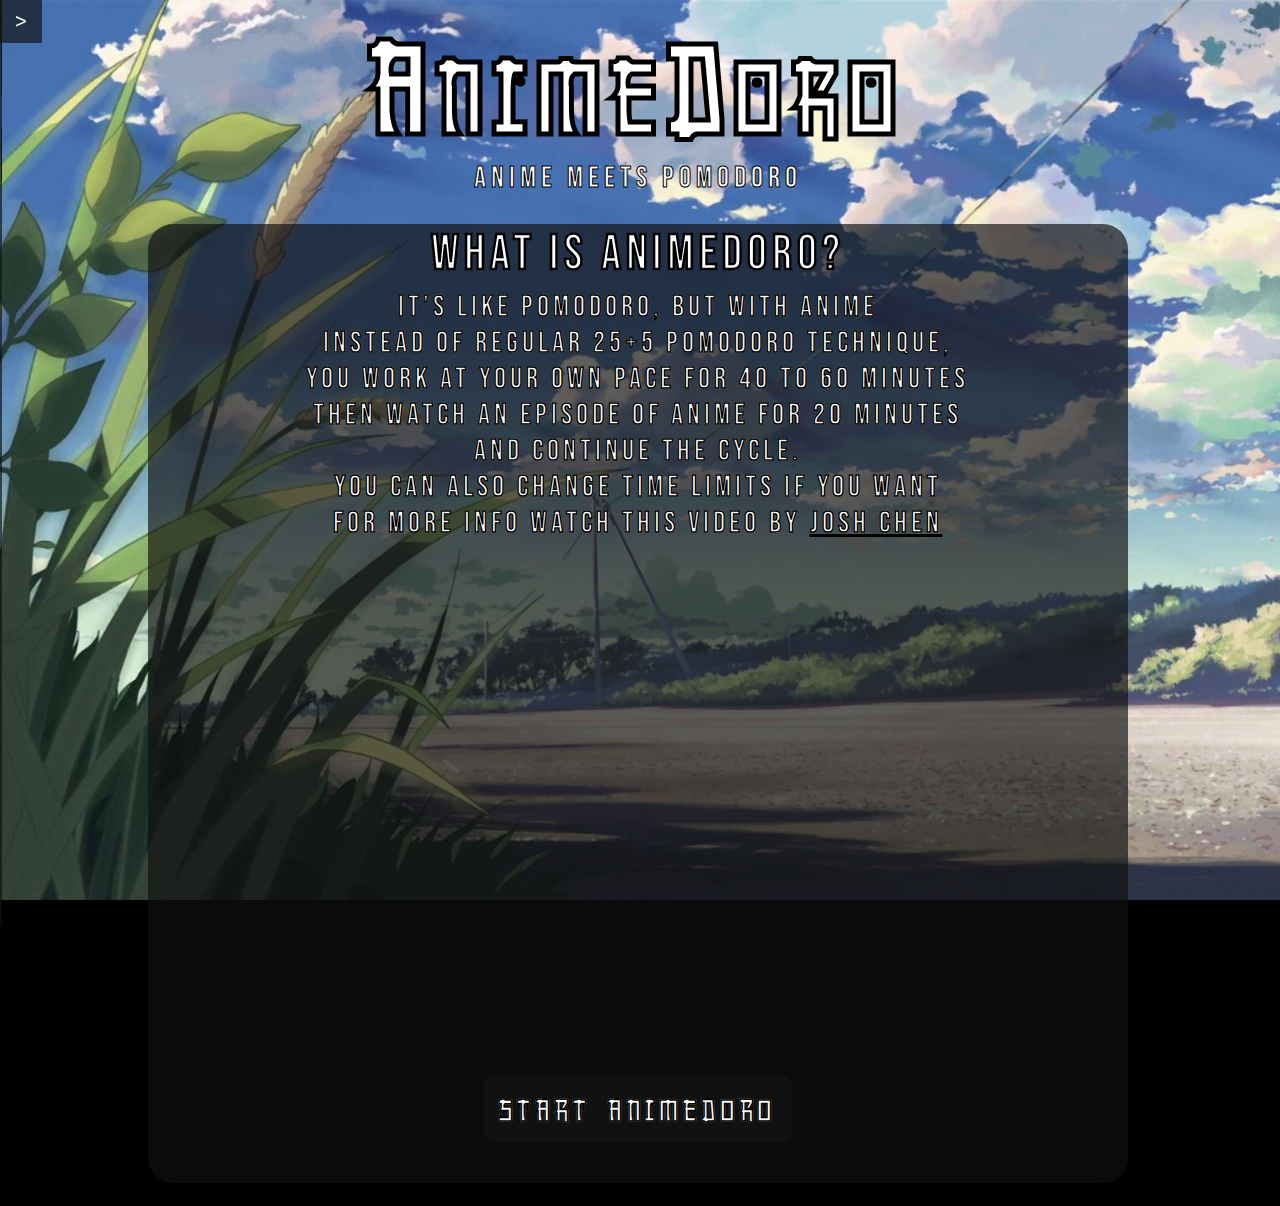
<file: Animedoro/index.html>
<!DOCTYPE html>
<html lang="en">

<head>
    <meta charset="UTF-8">
    <meta name="viewport" content="width=device-width, initial-scale=1.0">
    <link rel="stylesheet" href="landing.css">
    <link rel="stylesheet" href="button.css">
    <link rel="stylesheet" href="sidebar.css">
    <title>Animedoro</title>
    <!-- Google tag (gtag.js) -->
    <script async src="https://www.googletagmanager.com/gtag/js?id=G-J7FLR9LSTH"></script>
    <script>
        window.dataLayer = window.dataLayer || [];
        function gtag() {dataLayer.push(arguments);}
        gtag('js', new Date());

        gtag('config', 'G-J7FLR9LSTH');
    </script>
    <!-- adsense -->
    <script async src="https://pagead2.googlesyndication.com/pagead/js/adsbygoogle.js?client=ca-pub-3788610015085633"
     crossorigin="anonymous"></script>
</head>

<body>
    <center>
        <header>
            <h1>AnimeDoro</h1>
            <p>Anime meets pomodoro</p>
        </header>
        <nav class="sidenav">
            <a href="javascript:void(0)" class="closebtn" onclick="closeNav()" </a>
                &#8801;</a>
            <a href="./index.html">
                <button class="button-black" type="button" onclick="">
                    <h2>HOME</h2>
                </button>
            </a>
            <a href="./doro/doro.html">
                <button class="button-black" type="button" onclick="">
                    <h2>TIMER</h2>
                </button>
            </a>
            <a href="https://github.com/ankushKun/animedoro-timer" style="position: absolute; left:60px; bottom: 10%;"
                target="_blank">
                <button class="button-black" type="button" onclick="">
                    <p style="font-size: 15px;">GITHUB REPO</p>
                </button>
            </a>
            <a href="https://ankushKun.github.io/" style="position: absolute; left:35px; top:90%;">
                <button class="button-black" type="button" onclick="">
                    <p style="font-size: 15px;">ANKUSHKUN.GITHUB.IO</p>
                </button>
            </a>
        </nav>
        <br>
        <button class="openbtn" onclick="openNav()" style="position: fixed;top: 0;left: 0;">&gt;</button>
        <main>
            <h1>What is AnimeDoro?</h1>
            <h2>
                It's like pomodoro, but with Anime <br>
                Instead of regular 25+5 pomodoro technique, <br>
                you work at your own pace for 40 to 60 minutes <br>
                then watch an episode of anime for 20 minutes <br>
                and continue the cycle. <br>
                You can also change time limits if you want<br>
                For more info watch this video by <a
                    href="https://www.youtube.com/channel/UCo9QYIyEXUWB5-J_Q9waBYg">Josh
                    Chen</a>
            </h2>

            <br>
            <div>
                <iframe src="https://www.youtube-nocookie.com/embed/bUjGZJIgse0"
                    style="height:450px;width:60%;border:none;overflow:hidden;"
                    onload="javascript:'alert(0);'"></iframe>
            </div>

            <br>
            <a href="./doro/doro.html">
                <button class="button-black" type="button" onclick="">
                    <h2 class="btn">START ANIMEDORO</h2>
                </button>
            </a>
            <br>
            <br>
        </main>


        <br>
    </center>
    <script src="./sidebar.js"></script>
</body>

</html>
</file>
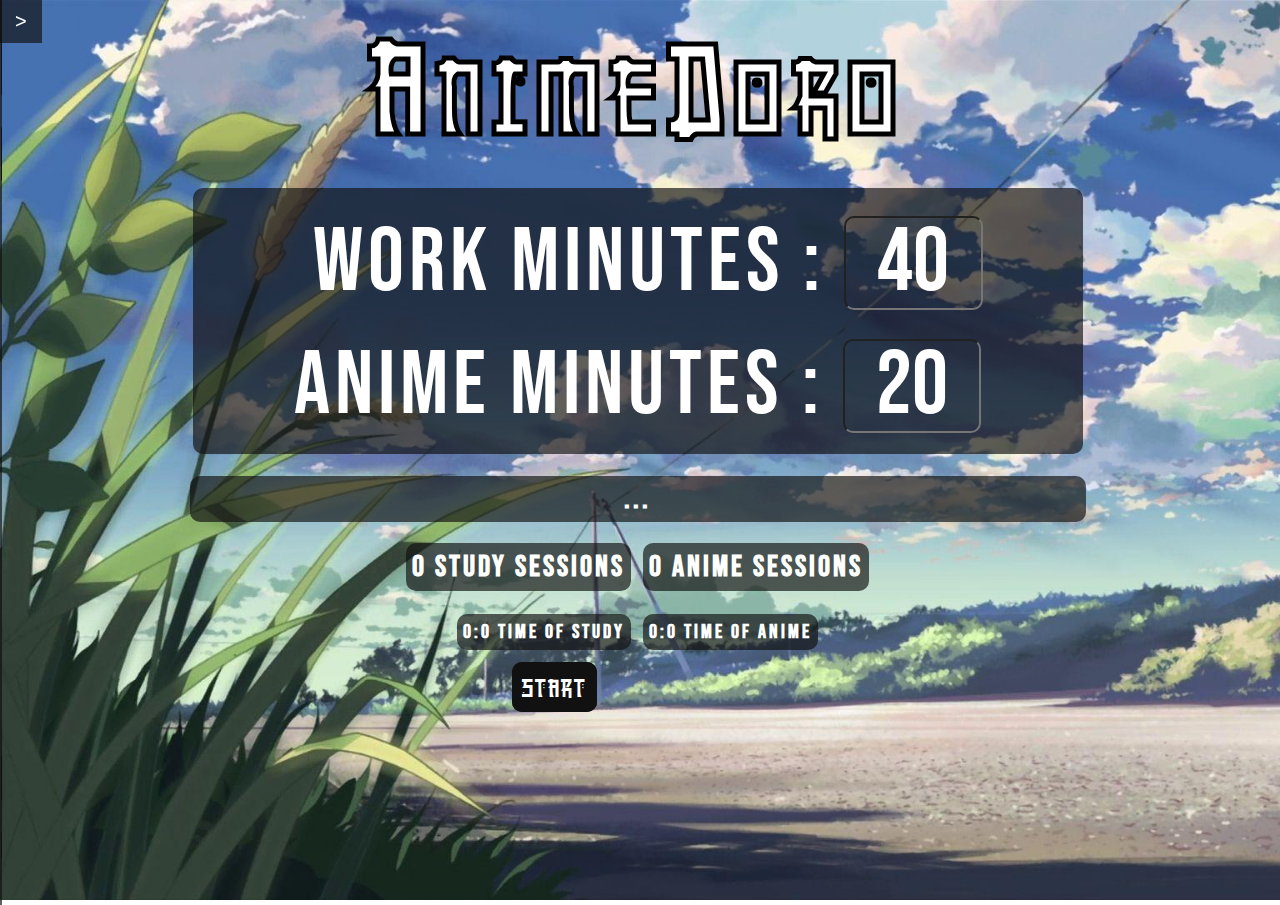
<file: Animedoro/doro/doro.html>
<!DOCTYPE html>
<html lang="en">

<head>
    <meta charset="UTF-8">
    <meta name="viewport" content="width=device-width, initial-scale=1.0">
    <title>Animedoro</title>
    <link rel="stylesheet" href="../button.css">
    <link rel="stylesheet" href="./doro.css">
    <link rel="stylesheet" href="../sidebar.css">
    <link href="https://fonts.googleapis.com/icon?family=Material+Icons" rel="stylesheet">
    <audio id="notificationSound">
        <source src="./tone.mp3" type="audio/mpeg">
    </audio>
    <!-- Google tag (gtag.js) -->
    <script async src="https://www.googletagmanager.com/gtag/js?id=G-J7FLR9LSTH"></script>
    <script>
        window.dataLayer = window.dataLayer || [];
        function gtag() {dataLayer.push(arguments);}
        gtag('js', new Date());

        gtag('config', 'G-J7FLR9LSTH');
    </script>
    <!-- adsense -->
    <script async src="https://pagead2.googlesyndication.com/pagead/js/adsbygoogle.js?client=ca-pub-3788610015085633"
     crossorigin="anonymous"></script>
</head>

<body>
    <button class="openbtn" onclick="openNav()" style="position: fixed;top: 0;left: 0;">&gt;</button>
    <center>
        <header>
            <h1>AnimeDoro</h1>
            <nav class="sidenav">
                <a href="javascript:void(0)" class="closebtn" onclick="closeNav()"><</a>
                <a href="../index.html">
                    <button class="button-black" type="button" onclick="">
                        <h2>HOME</h2>
                    </button>
                </a>
                <a href="./doro.html">
                    <button class="button-black" type="button" onclick="">
                        <h2>TIMER</h2>
                    </button>
                </a>


                <details open>
                    <summary style="cursor:pointer; color:white;font-size:20px">
                        Vibing Material
                    </summary>
                    <details>
                        <summary style="cursor: pointer;">Anime Music</summary>
                        <iframe src="https://open.spotify.com/embed/playlist/2hmggPfWXyCOmUtmWzKItS" width="220"
                            height="300" frameborder="0" allowtransparency="true" allow="encrypted-media"></iframe>
                    </details>
                    <details>
                        <summary style="cursor: pointer;">Anime LOFI</summary>
                        <iframe src="https://open.spotify.com/embed/playlist/0aQltjGqAFjNTVNGjoELKq" width="220"
                            height="300" frameborder="0" allowtransparency="true" allow="encrypted-media"></iframe>
                    </details>
                    <details>
                        <summary style="cursor: pointer;">Hatsune Miku</summary>
                        <iframe src="https://open.spotify.com/embed/playlist/7ISGo58d10WRhVgfN55d1w" width="220"
                            height="300" frameborder="0" allowtransparency="true" allow="encrypted-media"></iframe>
                    </details>
                    <details>
                        <summary style="cursor: pointer;">Retro Game Tunes</summary>
                        <iframe src="https://open.spotify.com/embed/playlist/3lc6yNcs0dN6Z8czsrpSZj" width="220"
                            height="300" frameborder="0" allowtransparency="true" allow="encrypted-media"></iframe>
                    </details>

                    <!--<a href="https://open.spotify.com/playlist/0aQltjGqAFjNTVNGjoELKq" target="_blank">Anime
                        Lofi</a><br>
                    <a href="https://open.spotify.com/playlist/0aQltjGqAFjNTVNGjoELKq" target="_blank">Anime
                        Music</a><br>
                    <a href="https://open.spotify.com/playlist/7ISGo58d10WRhVgfN55d1w" target="_blank">Hatsune
                        Miku</a><br>
                    <a href="https://open.spotify.com/playlist/3lc6yNcs0dN6Z8czsrpSZj" target="_blank">Retro Game
                        Tunes</a><br>-->
                </details>
                <details>
                    <summary  style="cursor:pointer; color:white;font-size:20px">How it works?</summary>
                    <center >
                        You can set work and anime time<br><br>
                        A timer starts and it notifies you when the time is over <br><br>
                        You can add extra 5 minutes whenever you want <br><br>
                        After the work time, you are free to watch anime<br><br>
                        It notifies you again after set time to stop watching <br><br>
                        You can start time timer again if you wish to continue studying or working
                    </center>
                </details>
                <a href="https://github.com/ankushKun/animedoro-timer" target="_blank">
                    <button class="button-black" type="button" onclick="">
                        <p style="font-size: 15px;">GITHUB REPO</p>
                    </button>
                </a>
                <a href="https://ankushKun.github.io/">
                    <button class="button-black" type="button" onclick="">
                        <p style="font-size: 15px;">ANKUSHKUN.GITHUB.IO</p>
                    </button>
                </a>


            </nav>
        </header>
        <br>
        <main>
            <div class="counter">‍‍
                <span class="before-start">
                    Work Minutes : <input type="number" id="work-input" class="before-start" onchange="inpchk(workInp)"
                        oninput="inpvalid(workInp)"><br>
                    Anime Minutes : <input type="number" id="anime-input" class="before-start" onchange="inpchk(aniInp)"
                        oninput="inpvalid(aniInp)">
                </span>
                <span class="aft-start">
                    <span class="minutes">40</span>
                    :‍‍‍‍‍
                    <span class="seconds">00</span>
                </span>
            </div>
            <br>
            <h3 class="next-event-info">...</h3>
            <br>
            <h3 class="study-session-counter">0 Study sessions</h3>
            <h3 class="anime-session-counter">0 Anime sessions</h3>
            <br>
            <br>
            <h4 class="total-count-study">0 Hours of Study</h4>
            <h4 class="total-count-anime">0 Hours of Anime</h4>
            <br>
            <button class="button-black" id="reset-button" type="button" onclick="reset()">
                <h4>RESET</h4>
            </button>
            <button class="button-black" id="start-button" type="button" onclick="startClicked()">
                <h2>START</h2>
            </button>
            <button class="button-black" id="finish-button" type="button" onclick="finishCountdown()">
                <h2>FINISH</h2>
            </button>
            <button class="button-black" id="plus5" type="button" onclick="add5mins()">
                <h2>+5</h2>
            </button>
            <button class="button-black" id="pause" type="button" onclick="pauseCountdown()">
                <i class="material-icons">pause</i>
            </button>
            <button class="button-black" id="play" type="button" onclick="resumeCountdown()">
                <i class="material-icons">play_arrow</i>
            </button>


        </main>

    </center>
    <script src="./doro.js"></script>
    <script src="../sidebar.js"></script>
</body>

</html>
</file>
<file: Animedoro/landing.css>
@font-face {
  font-family: 'manga';
  src: url('Fonts/manga-font/Manga-4vx6.ttf') format('truetype');
}

@font-face {
  font-family: 'bebas';
  src: url('Fonts/Bebas_Neue/BebasNeue-Regular.ttf') format('truetype');
}

*{
    padding: 0px;
    margin: 0px;
}

html,body{
    color: white;
    background-color: black;
    background-image: url('./Images/bg.jpg');
    width:100%;
    height:100%;
    background-position: center;
    background-repeat: no-repeat;
    background-size: cover;
    -ms-interpolation-mode: bicubic;
    background-attachment:fixed;
}

header, main{
    max-width: 75%;
    padding: 5px;
    margin: 5px;
    text-align: center;
    font-weight: lighter;
    color:white;
    text-size-adjust:auto;
    letter-spacing: 5px;
}

header h1{
    text-align: center;
    font-family: 'manga';
    font-size:10vw;
    font-size-adjust: auto;
    -webkit-text-stroke-width: 1px;
    -webkit-text-stroke-color: black;
    
    
}
header p{
    font-family: 'bebas';
    font-size: 30px;
    -webkit-text-stroke-width: 1px;
    -webkit-text-stroke-color: black;
}

main{
    font-weight: 100;
    padding: 5px;
    margin: 5px;
    text-size-adjust: auto;
    text-align: center;
    font-family: 'bebas';
    font-size: 25px;
    background-color: #101010AA;
    border-radius: 25px;
}

main h1{
    letter-spacing: 5px;
    color: white;
    -webkit-text-stroke-width: 1px;
    -webkit-text-stroke-color: black;
}

main h2{
    padding: 5px;
    font-size: 30px;
    letter-spacing: 4px;
    color: white;
    -webkit-text-stroke-width: .5px;
    -webkit-text-stroke-color: black;
      
}
 
main a{
    text-decoration:underline;
    color: white;
}
</file>
<file: Animedoro/button.css>
@font-face {
  font-family: 'manga';
  src: url('Fonts/manga-font/Manga-4vx6.ttf') format('truetype');
}

nav a{
    text-decoration: none;
}

.button-black {
    padding: 10px;
    margin-block: 10px;
    border: none;
    outline: none;
    color: #fff;
    background: #111;
    cursor: pointer;
    position: relative;
    z-index: 0;
    border-radius: 10px;
    font-family: 'manga';
    font-weight: 100;
    font-size: 25px;
}

.button-black:hover {
    background: rgb(116, 221, 213);
    color: #00FFFF;
    
}

.button-black:before {
    content: '';
    /* background: linear-gradient(45deg, #ff0000, #ff7300, #fffb00, #48ff00, #00ffd5, #002bff, #7a00ff, #ff00c8, #ff0000);  */
    position: absolute;
    top: -2px;
    left:-2px;
    background-size: 400%;
    z-index: -1;
    filter: blur(5px);
    width: calc(100% + 4px);
    height: calc(100% + 4px);
    /*animation: glowing 20s linear infinite;*/
    opacity: 0;
    transition: opacity .3s ease-in-out;
    border-radius: 10px;
}

.button-black:active {
    color: #000
}

.button-black:active:after {
    background: transparent;
}

.button-black:hover:before {
    opacity: 1;
}

.button-black:after {
    z-index: -1;
    content: '';
    position: absolute;
    width: 100%;
    height: 100%;
    background: #111;
    left: 0;
    top: 0;
    border-radius: 10px;
}

@keyframes glowing {
    0% { background-position: 0 0; }
    50% { background-position: 400% 0; }
    100% { background-position: 0 0; }
}
</file>
<file: Animedoro/sidebar.css>
/* The sidebar menu */
.sidenav {
  height: 100%; /* Full-height: remove this if you want "auto" height */
  width: 300px; /* Set the width of the sidebar */
  position: fixed; /* Fixed Sidebar (stay in place on scroll) */
  z-index: 1; /* Stay on top */
  top: 0; /* Stay at the top */
  left: 0;
  background-color: #101010AA; /* Black */
  overflow-x: hidden; /* Disable horizontal scroll */
  padding-top: 20px;
  padding: 1px;
  padding-top: 25px;
  margin: 0px;
}

.sidenav details a{
    margin: 15px;
    color: white;
    text-decoration: underline;
}
.sidenav details a:hover{
  color: #BBBBBB;
}



/* Style page content */
main,header,footer {
  margin-left: 00px; /* Same as the width of the sidebar */
  padding: 0px 10px;
}

/* On smaller screens, where width is less than 450px, change the style of the sidebar (less padding and a smaller font size) */
@media screen and (max-width: 450px) {
  .sidenav {padding-top: 15px;}
  .sidenav a {font-size: 15px;}
} 

/* Position and style the close button (top right corner) */
.sidenav .closebtn {
  color: white;
  position: absolute;
  top: 0px;
  right: 0px;
  /* font-size: 40px; */
  margin-left: 50px;
  font-weight: bold;
}

.sidenav .closebtn:hover{
  color: #AAAAAA;
}

/* The button used to open the sidebar */
.openbtn , .closebtn{
  font-size: 20px;
  cursor: pointer;
  background-color: #101010AA;
  color: white;
  padding: 10px 15px;
  border: none;
}

.openbtn:hover {
  background-color: #101010BB;
}

.sidenav details{
  padding: 10px;
}
</file>
<file: Animedoro/doro/doro.css>
@font-face {
  font-family: "manga";
  src: url("../Fonts/manga-font/Manga-4vx6.ttf") format("truetype");
}

@font-face {
  font-family: "bebas";
  src: url("../Fonts/Bebas_Neue/BebasNeue-Regular.ttf") format("truetype");
}

* {
  padding: 0px;
  margin: 0px;
}

html,
body {
  color: white;
  background-color: #01010100;
  background-image: url("../Images/bg.jpg");
  width: 100%;
  height: 100%;
  background-position: center;
  background-repeat: no-repeat;
  background-size: cover;
  -ms-interpolation-mode: bicubic;
  background-attachment: fixed;
  /*background: linear-gradient(90deg, rgba(63,94,251,1) 0%, rgba(0,0,0,1) 20%, rgba(0,0,0,1) 80%, rgba(252,70,107,1) 100%);
    */
}

header,
main {
  max-width: 70%;
  padding: 5px;
  margin: 5px;
  text-align: center;
  font-weight: lighter;
  color: white;
  text-size-adjust: auto;
  letter-spacing: 5px;
}

header h1 {
  text-align: center;
  font-family: "manga";
  font-size: 10vw;
  font-size-adjust: auto;
  -webkit-text-stroke-width: 1px;
  -webkit-text-stroke-color: black;
}

main {
  color: black;
  text-align: center;
  font-family: "bebas";
}

main .advanced {
  text-align: left;
  align-self: left;
}

main .settings {
  padding: 15px;
  padding-left: 20px;
  color: white;
  background-color: #101010aa;
  border-radius: 25px;
}

details {
  /*margin-left: 200px; /* Same as the width of the sidebar */
  /*left: 10px;*/
  margin: 1px;
  background-color: #10101000;
  bottom: -5px;
  color: white;
  text-align: left;
  font-family: "bebas";
  letter-spacing: 0.2vw;
  font-size: 15px;
  -webkit-text-stroke-width: 0.5px;
  -webkit-text-stroke-color:rgb(133, 133, 133);
}

details iframe {
  /* width:14.2em */
  width:12.6em;
}

details center{
  font-size: 10px;
  line-height: 15px;
  text-align: left;
  font-family: monospace;
  letter-spacing: 1px;
  -webkit-text-stroke-color:rgb(201, 196, 196);
  font-size: .9em;
}


.counter {
  color: white;
  background: #101010aa;
  padding: 3px;
  padding-top: 10px;
  padding-bottom: 10px;
  margin: 3px;
  font-family: "bebas";
  font-size: 8vw;
  border-radius: 10px;
}

.next-event-info {
  font-size: 30px;
  padding: 5px;
  color: white;
  background-color: #101010aa;
  border-radius: 10px;
  letter-spacing: 3px;
}

.study-session-counter {
  width: fit-content;
  display: inline-block;
  font-size: 30px;
  padding: 6px;
  margin: 2px;
  color: white;
  background-color: #101010aa;
  border-radius: 10px;
  letter-spacing: 3px;
}

.anime-session-counter {
  width: fit-content;
  display: inline-block;
  font-size: 30px;
  padding: 6px;
  margin: 2px;
  color: white;
  background-color: #101010aa;
  border-radius: 10px;
  letter-spacing: 3px;
}

.total-count-study {
  display: inline-block;
  font-size: 20px;
  padding: 6px;
  margin: 2px;
  color: white;
  background-color: #101010aa;
  border-radius: 10px;
  letter-spacing: 3px;
}

.total-count-anime {
  display: inline-block;
  font-size: 20px;
  padding: 6px;
  margin: 2px;
  color: white;
  background-color: #101010aa;
  border-radius: 10px;
  letter-spacing: 3px;
}

.aft-start{
  display: none;
  font-size: 13vw;
}

.before-start{
  font-size:7vw;
  background: none;
  line-height: 1px;
  border-radius: 10px;
  color: white;
  font-family: "bebas";
}

input{
  width: 1.5em;
  height : 1em;
  text-align: center;
}

input[type="number"]::-webkit-outer-spin-button, 
input[type="number"]::-webkit-inner-spin-button {
    -webkit-appearance: none;
    margin: 0;
}
</file>
